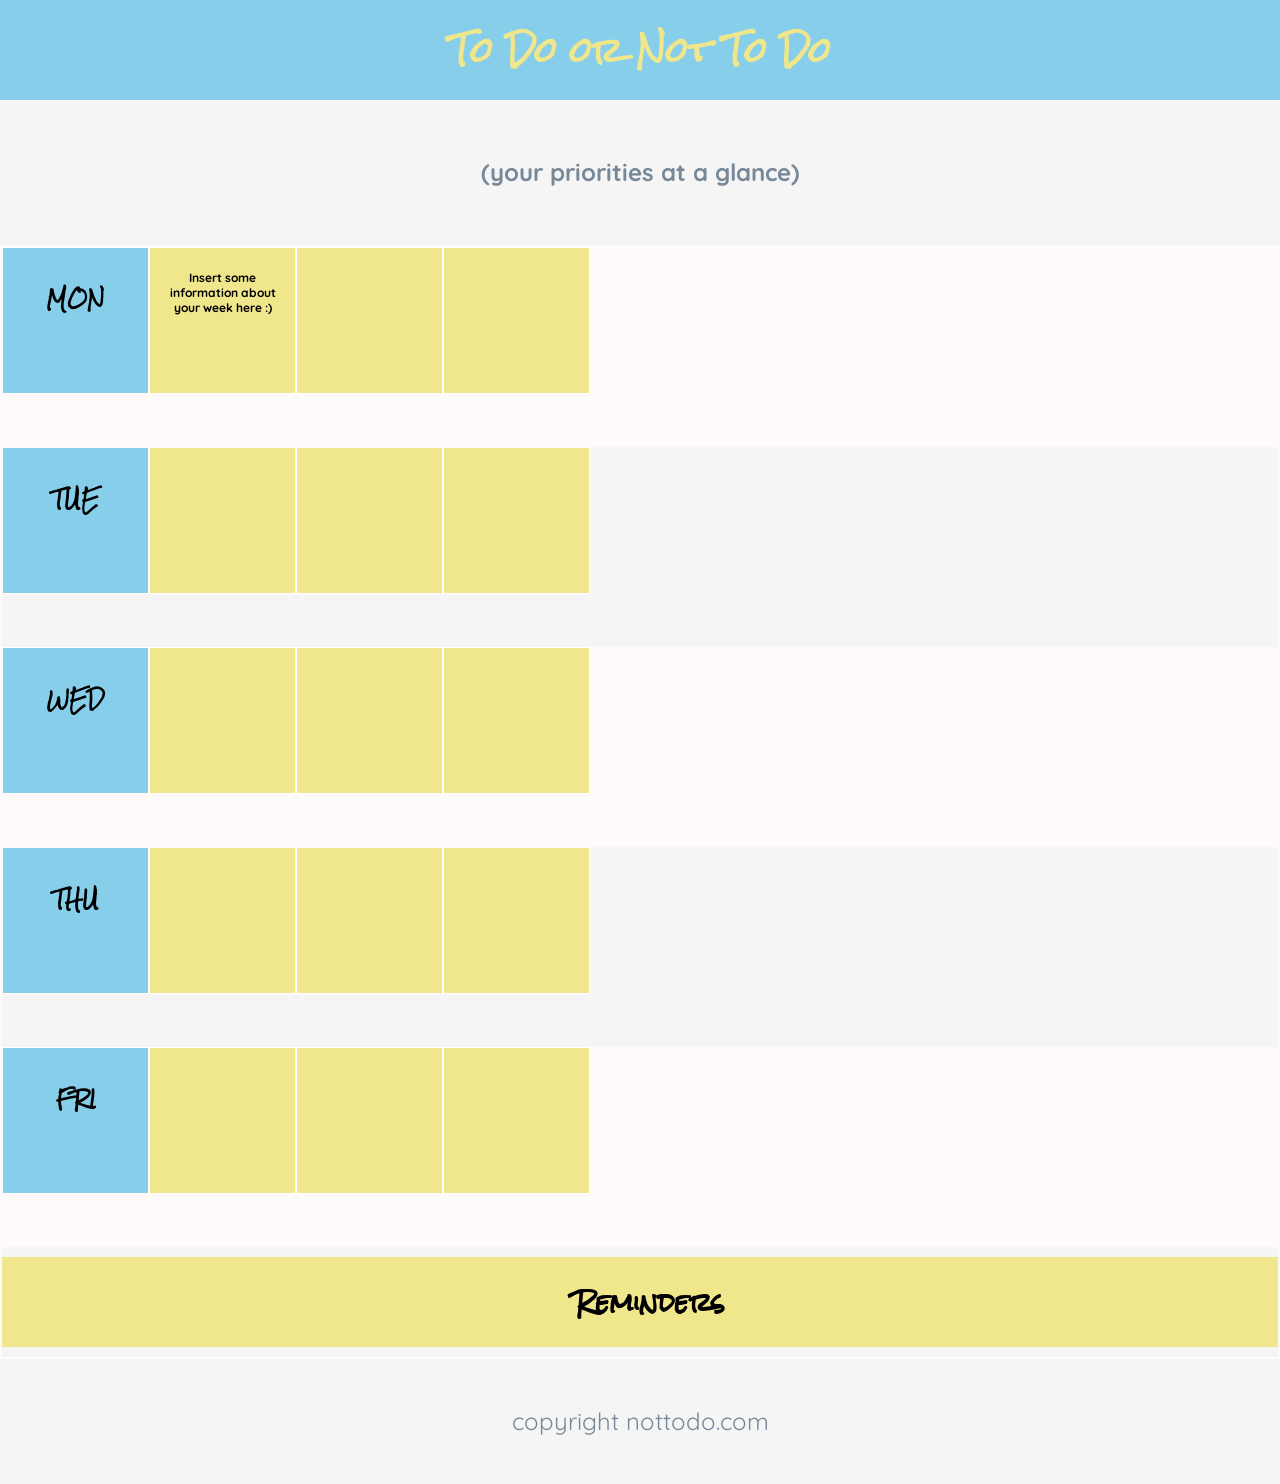
<file: technocolab/project_task16/index.html>
<!DOCTYPE html>
<html>

<head>
  <title>To Do App</title>
  <link rel="stylesheet" href="style.css" type="text/css">
  <link href="https://fonts.googleapis.com/css?family=Quicksand" rel="stylesheet">
  <link href="https://fonts.googleapis.com/css?family=Rock+Salt" rel="stylesheet">
</head>
<body>

  <!-- Header -->

  <div id="header">
    <h1>To Do or Not To Do</h1>
    <h2 class="tagline">(your priorities at a glance)</h2>
  </div>

  <!-- App Container -->

  <div class="container">

    <!-- To Do Section -->

    <div class="week">
      <div class="row secondary-background">
        <div class="day square"><h3>MON</h3></div>
        <div class="task square">
          <p> Insert some information about your week here :) </p>
        </div>
        <div class="task square"></div>
        <div class="task square"></div>
      </div>
      <div class="row">
        <div class="day square"><h3>TUE</h3></div>
        <div class="task square"></div>
        <div class="task square"></div>
        <div class="task square"></div>
      </div>
      <div class="row secondary-background">
        <div class="day square"><h3>WED</h3></div>
        <div class="task square"></div>
        <div class="task square"></div>
        <div class="task square"></div>
      </div>
      <div class="row">
        <div class="day square"><h3>THU</h3></div>
        <div class="task square"></div>
        <div class="task square"></div>
        <div class="task square"></div>
      </div>
      <div class="row secondary-background">
        <div class="day square"><h3>FRI</h3></div>
        <div class="task square"></div>
        <div class="task square"></div>
        <div class="task square"></div>
      </div>
    </div>

    <!-- Reminders Section -->

    <div class="reminders">
      <h3>Reminders</h3>
    </div>
  </div>

  <!-- Footer -->

  <footer>
    <span class="tagline">copyright nottodo.com</span>
  </footer>
</body>
</html>
</file>
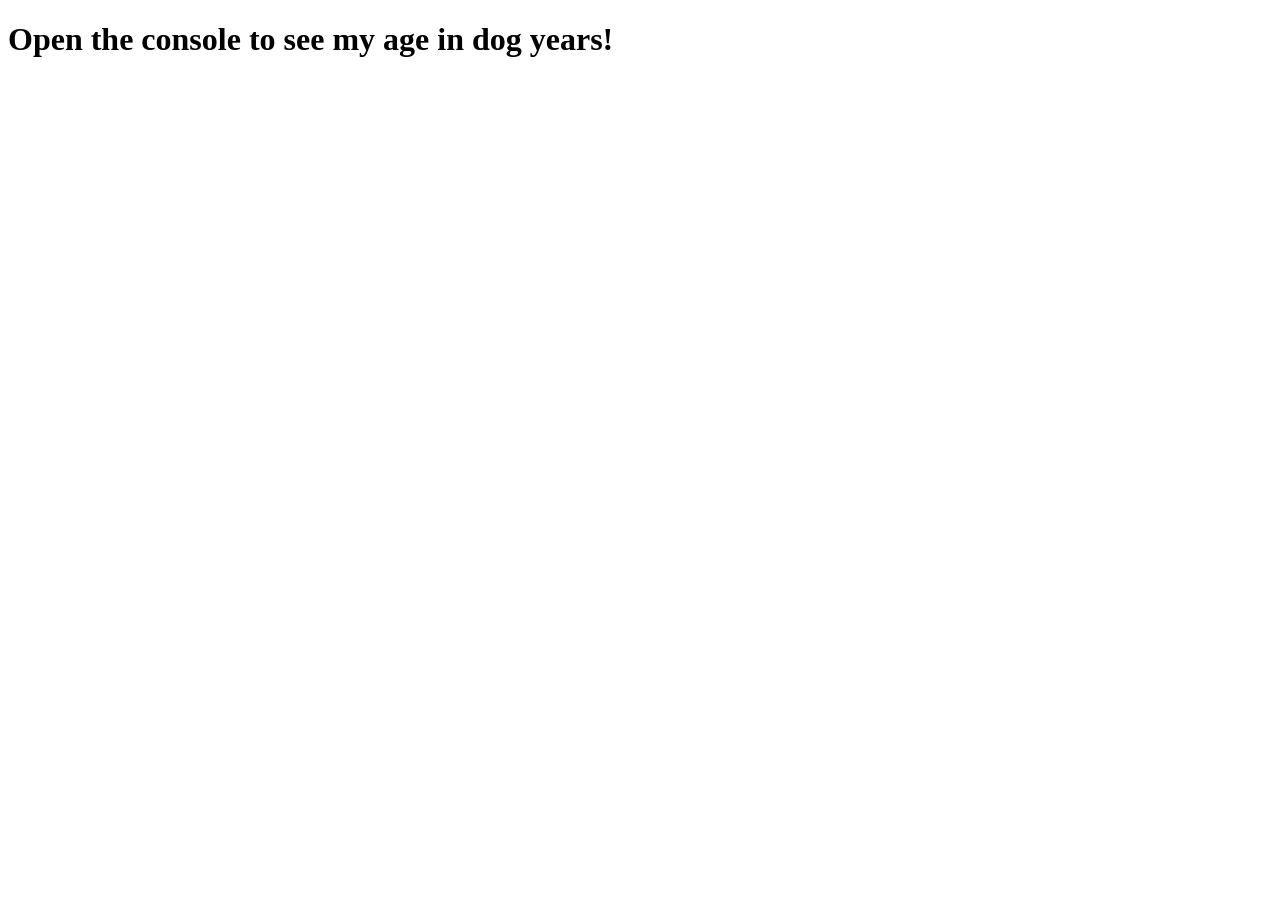
<file: technocolab/project_task7/index.html>
<!DOCTYPE html>

<html lang="en">

<head>
    <meta charset="UTF-8">
    <meta name="viewport" content="width=device-width, initial-scale=1.0">
    <title>Dog Years</title>
</head>

<body>
    <h1>Open the console to see my age in dog years!</h1>
</body>
<script src="./app.js"></script>

</html>
</file>
<file: technocolab/project_task16/style.css>
body {
  margin: 0px;
  background-color: WhiteSmoke;
  font-family: 'Rock Salt', cursive;
  text-align: center;
}

.secondary-background {
  background-color: Snow;
}

.tagline {
  font-family: 'Quicksand', sans-serif;
  color: LightSlateGrey;
  line-height: 125px;
}

/* Header */

h1 {
  margin: 0;
  background-color: SkyBlue;
  line-height: 100px;
  color: Khaki;
}

h2 {
  margin: 10px;
}

/* App Container */

.container {
  border: 2px solid Snow;
}

/* To Do Section */

.week {
}

.row {
  min-height: 200px;
  display: flex;
}

.square {
  width: 125px;
  height: 125px;
  padding: 10px;
}

.day.square {
  background-color: SkyBlue;
  border: 1px solid white;
}

.task.square {
  background-color: Khaki;
  border: 1px solid white;
}

.task p {
  font-family: 'Quicksand', sans-serif;
  font-weight: 700;
  font-size: 12px;
}

/* Reminders */

.reminders {
  background-color: Khaki;
}

.reminders h3 {
  width: 100%;
  margin: 10px;
  color: black;
  line-height: 90px;
  font-size: 24px;
}

/* Footer */

footer {
  font-size: 24px;
}
</file>
